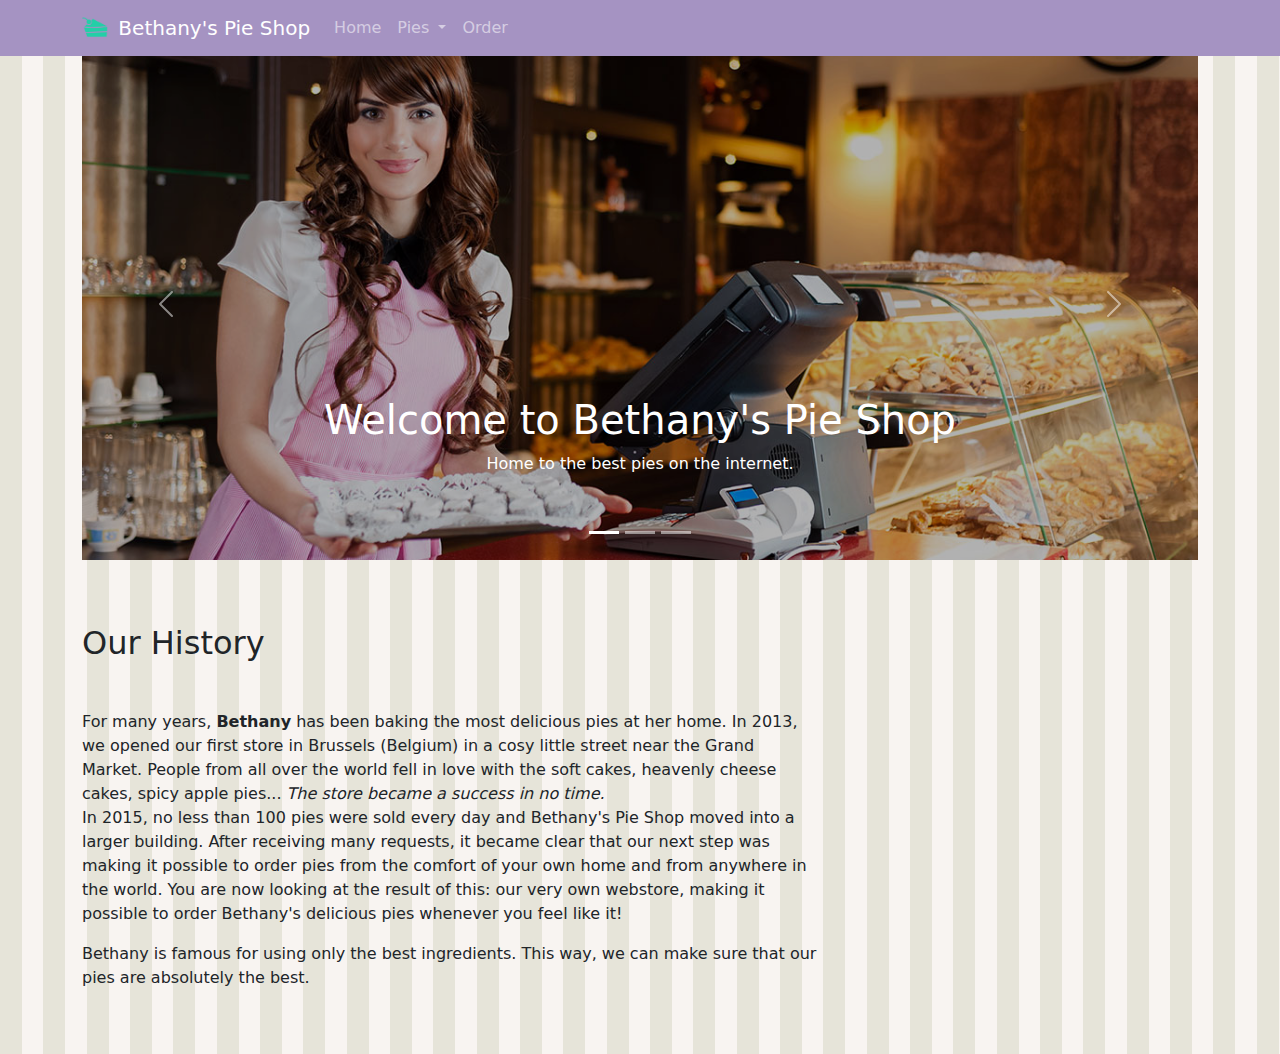
<file: index.html>
<!DOCTYPE html>

<html>

<head>
    <meta charset="utf-8">
    <meta name="viewport" content="width=device-width, initial-scale=1, shrink-to-fit=no">
    <link rel="stylesheet" href="css/bootstrap.css">
    <link rel="stylesheet" href="css/site.css">
</head>

<body>

    <header>
        <nav class="navbar navbar-expand-sm navbar-dark fixed-top bg-primary">
            <div class="container">
                <a class="navbar-brand" href="index.html">
                    <img src="images/pie.png" width="30" height="30" class="d-inline-block align-top" alt="">
                    Bethany's Pie Shop</a>
                <button class="navbar-toggler" type="button" data-bs-toggle="collapse" data-bs-target="#navbarCollapse"
                    aria-controls="navbarCollapse" aria-expanded="false" aria-label="Toggle navigation">
                    <span class="navbar-toggler-icon"></span>
                </button>
                <div class="collapse navbar-collapse" id="navbarCollapse">
                    <ul class="nav navbar-nav mr-auto">
                        <li class="nav-item active">
                            <a class="nav-link" href="index.html">Home</a>
                        </li>
                        <!-- <li class="nav-item">
                            <a class="nav-link" href="allpies.html">Pies</a>
                        </li> -->
                        <li class="nav-item dropdown">
                            <a class="nav-link dropdown-toggle" href="#" role="button" data-bs-toggle="dropdown"
                                aria-haspopup="true" aria-expanded="false">
                                Pies
                            </a>
                            <ul class="dropdown-menu">
                                <li><a class="dropdown-item" href="allpies.html">Fruit pies</a></li>
                                <li><a class="dropdown-item" href="allpies.html">Cheese cakes</a></li>
                                <li><a class="dropdown-item" href="seasonalpies.html">Seasonal pies</a></li>
                                <li>
                                    <hr class="dropdown-divider">
                                </li>
                                <li><a class="dropdown-item" href="allpies.html">All pies</a></li>
                            </ul>
                        </li>
                        <li class="nav-item">
                            <a class="nav-link" href="order.html">Order</a>
                        </li>
                    </ul>
                </div>
            </div>
        </nav>
    </header>

    <main class="container" role="main">
        <div id="welcomeCarousel" class="carousel slide" data-bs-ride="carousel">
            <div class="carousel-indicators">
                <button type="button" data-bs-target="#welcomeCarousel" data-bs-slide-to="0" class="active"
                    aria-current="true" aria-label="Slide 1"></button>
                <button type="button" data-bs-target="#welcomeCarousel" data-bs-slide-to="1"
                    aria-label="Slide 2"></button>
                <button type="button" data-bs-target="#welcomeCarousel" data-bs-slide-to="2"
                    aria-label="Slide 3"></button>
            </div>
            <div class="carousel-inner">
                <div class="carousel-item active welcome-carousel-image1">
                    <div class="container">
                        <div class="carousel-caption">
                            <h1>Welcome to Bethany's Pie Shop</h1>
                            <p>Home to the best pies on the internet.</p>
                        </div>
                    </div>
                </div>
                <div class="carousel-item welcome-carousel-image2">
                    <div class="container">
                        <div class="carousel-caption text-left">
                            <h1>Discover our pie subscription</h1>
                            <p>Our delicious pies delivered to your door. Every week.</p>
                            <p><a class="btn btn-lg btn-primary" href="piesubscription.html" role="button">Sign up
                                    today</a></p>
                        </div>
                    </div>
                </div>
                <div class="carousel-item welcome-carousel-image3">
                    <div class="container">
                        <div class="carousel-caption text-right">
                            <h1>Browse the pies of summer.</h1>
                            <p>Every season has its pies. Enjoy our summer fruit pies now.</p>
                            <p><a class="btn btn-lg btn-primary" href="fruitpies.html" role="button">Fruit pies</a></p>
                        </div>
                    </div>
                </div>
            </div>
            <button class="carousel-control-prev" data-bs-target="#welcomeCarousel" type="button" data-bs-slide="prev">
                <span class="carousel-control-prev-icon" aria-hidden="true"></span>
                <span class="visually-hidden">Previous</span>
            </button>
            <button class="carousel-control-next" data-bs-target="#welcomeCarousel" type="button" data-bs-slide="next">
                <span class="carousel-control-next-icon" aria-hidden="true"></span>
                <span class="visually-hidden">Next</span>
            </button>
        </div>


        <div class="row">
            <div class="col-md-8">
                <h2 class="pb-4 mb-4 font-italic">
                    Our History
                </h2>
                <p>
                    For many years, <b>Bethany</b> has been baking the most delicious pies at her home. In 2013, we
                    opened our first
                    store in Brussels (Belgium) in a cosy little street near the Grand Market. People from all over the
                    world fell
                    in love
                    with the soft cakes, heavenly cheese cakes, spicy apple pies... <i>The store became a success in no
                        time.</i>
                    <br>In 2015, no less than 100 pies were sold every day and Bethany's Pie Shop moved into a larger
                    building.
                    After receiving many requests, it became clear that our next step was making it possible to order
                    pies from the
                    comfort of your own home and from anywhere in the world. You are now looking at the result of this:
                    our very own
                    webstore, making it possible to order Bethany's delicious pies whenever you feel like it!
                </p>
                <p>
                    Bethany is famous for using only the best ingredients. This way, we can make sure
                    that our pies are absolutely the best.
                </p>
            </div>

        </div>

    </main>

    <script src="https://code.jquery.com/jquery-3.6.0.slim.min.js"></script>
    <script src="js/bootstrap.js"></script>
</body>

</html>
</file>
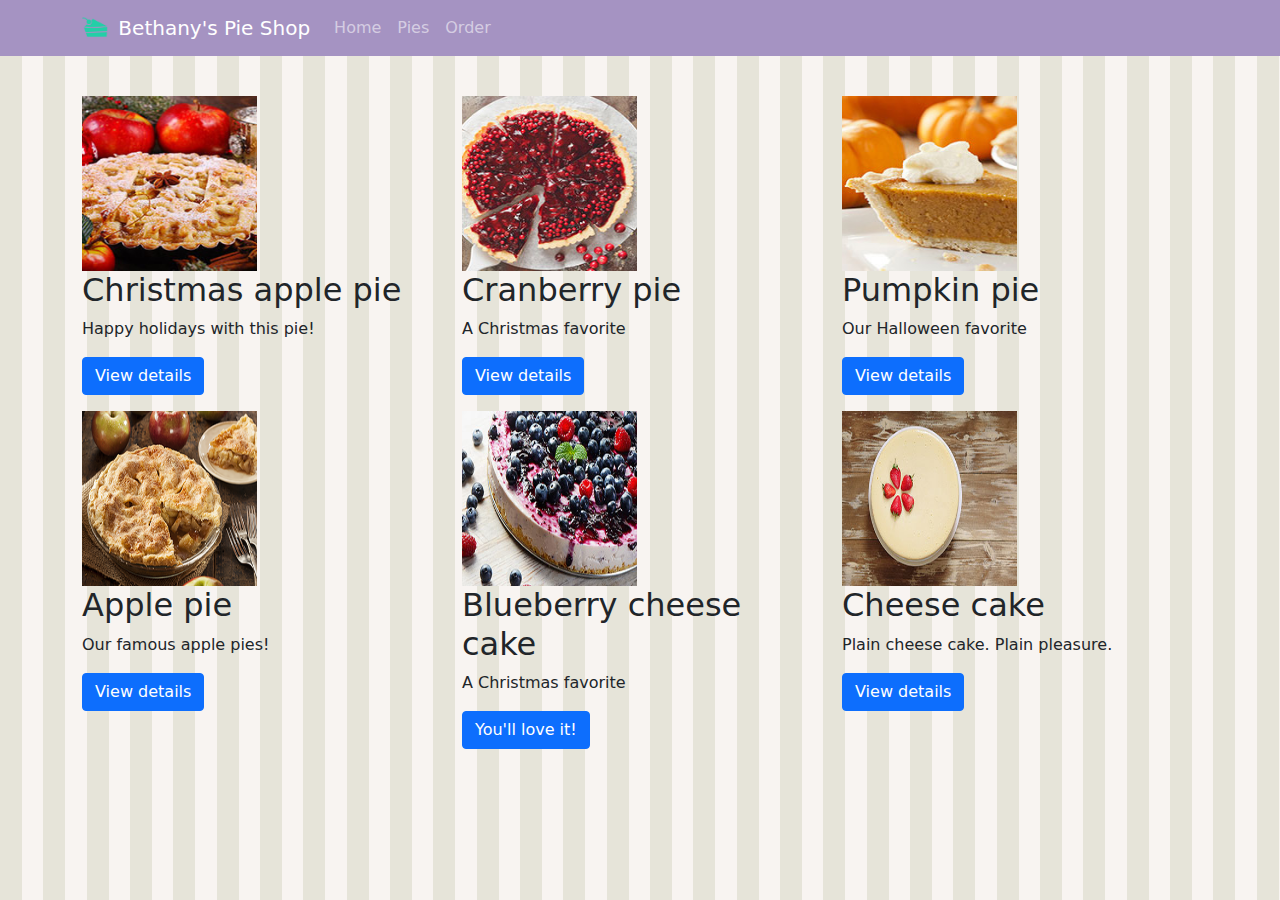
<file: allpies.html>
<!DOCTYPE html>

<html>

<head>
    <meta charset="utf-8">
    <meta name="viewport" content="width=device-width, initial-scale=1, shrink-to-fit=no">
    <link rel="stylesheet" href="css/bootstrap.css">
    <link rel="stylesheet" href="css/site.css">
</head>

<body>
    <header>
        <nav class="navbar navbar-expand-md navbar-dark fixed-top bg-primary">
            <div class="container">
                <a class="navbar-brand" href="index.html">
                    <img src="images/pie.png" width="30" height="30" class="d-inline-block align-top" alt="">
                    Bethany's Pie Shop</a>
                <button class="navbar-toggler" type="button" data-toggle="collapse" data-target="#navbarCollapse"
                    aria-controls="navbarCollapse" aria-expanded="false" aria-label="Toggle navigation">
                    <span class="navbar-toggler-icon"></span>
                </button>
                <div class="collapse navbar-collapse" id="navbarCollapse">
                    <ul class="navbar-nav mr-auto">
                        <li class="nav-item active">
                            <a class="nav-link" href="index.html">Home</a>
                        </li>
                        <li class="nav-item">
                            <a class="nav-link" href="allpies.html">Pies</a>
                        </li>
                        <li class="nav-item">
                            <a class="nav-link" href="order.html">Order</a>
                        </li>
                    </ul>
                </div>
            </div>
        </nav>
    </header>

    <main role="main">

        <div class="container mt-5">
            <div class="row">
                <div class="col-md-4">
                    <img width="175" height="175" src="images/products/christmasapplepiesmallsquare.jpg">
                    <h2>Christmas apple pie</h2>
                    <p>Happy holidays with this pie!</p>
                    <p><a class="btn btn-primary" href="applepie.html" role="button">View details</a></p>
                </div>
                <div class="col-md-4">
                    <img width="175" height="175" src="images/products/cranberrypiesmallsquare.jpg">
                    <h2>Cranberry pie</h2>
                    <p>A Christmas favorite</p>
                    <p><a class="btn btn-primary" href="applepie.html" role="button">View details</a></p>
                </div>
                <div class="col-md-4">
                    <img width="175" height="175" src="images/products/pumpkinpiesmallsquare.jpg">
                    <h2>Pumpkin pie</h2>
                    <p>Our Halloween favorite</p>
                    <p><a class="btn btn-primary" href="applepie.html" role="button">View details</a></p>
                </div>
            </div>

            <div class="row">
                <div class="col-md-4">
                    <img width="175" height="175" src="images/products/applepiesmall.jpg">
                    <h2>Apple pie</h2>
                    <p>Our famous apple pies!</p>
                    <p><a class="btn btn-primary" href="applepie.html" role="button">View details</a></p>
                </div>
                <div class="col-md-4">
                    <img width="175" height="175" src="images/products/blueberrycheesecakesmall.jpg">
                    <h2>Blueberry cheese cake</h2>
                    <p>A Christmas favorite</p>
                    <p><a class="btn btn-primary" href="applepie.html" role="button">You'll love it!</a></p>
                </div>
                <div class="col-md-4">
                    <img width="175" height="175" src="images/products/cheesecakesmall.jpg">
                    <h2>Cheese cake</h2>
                    <p>Plain cheese cake. Plain pleasure.</p>
                    <p><a class="btn btn-primary" href="applepie.html" role="button">View details</a></p>
                </div>
            </div>
        </div>
    </main>
</body>

</html>
</file>
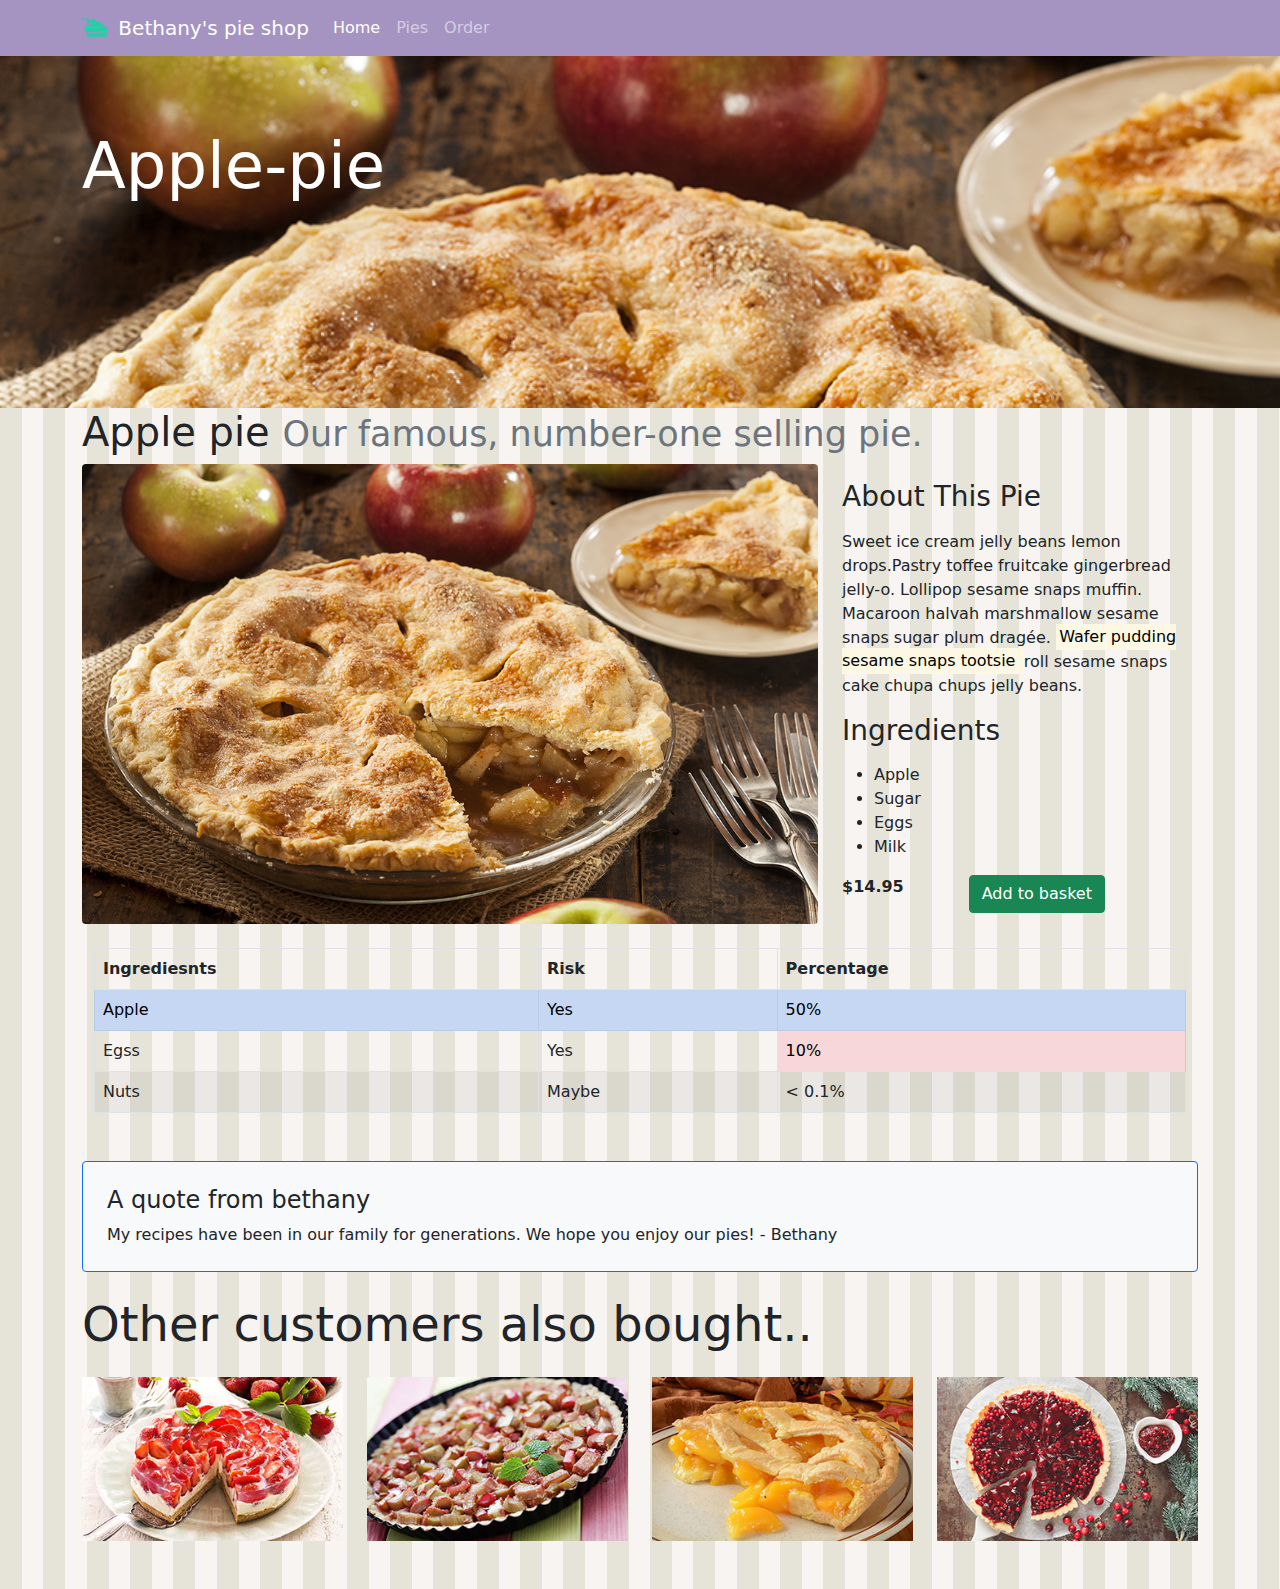
<file: applepie.html>
<!DOCTYPE html>

<html>

<head>
    <meta charset="utf-8">
    <meta name="viewport" content="width=device-width, initial-scale=1.0, shrink-to-fit=no">
    <link rel="stylesheet" href="css/bootstrap.css">
    <link rel="stylesheet" href="css/site.css">


</head>

<body>

    <header>
        <nav class="navbar navbar-expand-sm navbar-dark fixed-top bg-primary">
            <div class="container">
                <a href="index.html" class="navbar-brand">
                    <img src="images/pie.png" alt="" width="30" height="30" class="d-inline-block align-top">
                    Bethany's pie shop</a>
                <div class="collapse navbar-collapse" id="navbarCollapse">
                    <ul class="nav navbar-nav mr-auto">
                        <li class="nav nav-item active">
                            <a href="index.html" class="nav-link active">Home</a>
                        </li>
                        <li class="nav nav-item">
                            <a href="allpies.html" class="nav-link">Pies</a>
                        </li>
                        <li class="nav nav-item">
                            <a href="order.html" class="nav-link">Order</a>
                        </li>
                    </ul>
                </div>
            </div>
        </nav>
    </header>

    <main role="main">

        <div class="jumbotron jumbotron-detail-apple-pie">
            <div class="container">
                <h1 class="display-3 text-white"> Apple-pie</h1>
            </div>
        </div>

        <div class="container">

            <h1>Apple pie
                <small class="text-muted">Our famous, number-one selling pie.</small>
            </h1>

            <div class="row">
                <div class="col-md-8">
                    <img src="images/products/applepie.jpg" alt="Image of apple pie" class="rounded img-fluid">
                </div>

                <div class="col-md-4">
                    <h3 class="my-3 text-capitalize">About this pie</h3>
                    <p>Sweet ice cream jelly beans lemon drops.Pastry
                        toffee fruitcake gingerbread jelly-o.
                        Lollipop sesame snaps muffin. Macaroon halvah marshmallow sesame snaps sugar plum dragée.
                        <mark>Wafer pudding sesame snaps tootsie </mark>roll sesame snaps cake chupa chups jelly beans.
                    </p>
                    <h3 class="my-3">Ingredients</h3>
                    <ul>
                        <li>Apple</li>
                        <li>Sugar</li>
                        <li>Eggs</li>
                        <li>Milk</li>
                    </ul>
                    <div class="row">
                        <div class="col-md-4">
                            <strong>$14.95</strong>
                        </div>
                        <div class="col-md-8">
                            <a type="button" href="shoppingbasket.html" data-bs-toggle="modal"
                                data-bs-target="#addToBasketModal" class="btn btn-success float-right">
                                Add to basket
                            </a>
                        </div>
                    </div>
                </div>
            </div>

            <div class="row">
                <div class="p-4 table-responsive">
                    <table class="table table-striped table-hover table-bordered">
                        <thead>
                            <tr>
                                <th>Ingrediesnts</th>
                                <th>Risk</th>
                                <th>Percentage</th>
                            </tr>
                        </thead>
                        <tbody>
                            <tr class="table-primary">
                                <td>Apple</td>
                                <td>Yes</td>
                                <td>50%</td>
                            </tr>
                            <tr>
                                <td>Egss</td>
                                <td>Yes</td>
                                <td class="table-danger">10%</td>
                            </tr>
                            <tr>
                                <td>Nuts</td>
                                <td>Maybe</td>
                                <td>&lt; 0.1%</td>
                            </tr>
                        </tbody>
                    </table>
                </div>
            </div>

            <div class="p-4 mb-3 mt-2 bg-light rounded border border-primary">
                <h4>A quote from bethany</h4>
                <p class="mb-0 font-italic">My recipes have been in our family for generations. We hope
                    you enjoy our pies! -
                    Bethany
                </p>
            </div>

            <h3 class="display-5 my-4">Other customers also bought..</h3>
            <div class="row">
                <div class="col-md-3 col-sm-6">
                    <a href="applepie.html">
                        <img class="img-fluid" src="images/products/strawberrycheesecakesmall.jpg" alt="">
                    </a>
                </div>
                <div class="col-md-3 col-sm-6">
                    <a href="applepie.html">
                        <img class="img-fluid" src="images/products/rhubarbpiesmall.jpg" alt="">
                    </a>
                </div>
                <div class="col-md-3 col-sm-6">
                    <a href="applepie.html">
                        <img class="img-fluid" src="images/products/peachpiesmall.jpg" alt="">
                    </a>
                </div>
                <div class="col-md-3 col-sm-6">
                    <a href="applepie.html">
                        <img class="img-fluid" src="images/products/cranberrypiesmall.jpg" alt="">
                    </a>
                </div>
            </div>
        </div>
    </main>

    <div class="modal fade" tabindex="-1" id="addToBasketModal" aria-labelledby="modalLabel" aria-hidden="true">
        <div class="modal-dialog">
            <div class="modal-content">
                <div class="modal-header">
                    <h5 class="modal-title" id="modalLabel">Bethany's Pie Shop</h5>
                    <button type="button" class="btn-close" data-bs-dismiss="modal" aria-label="Close"></button>
                </div>
                <div class="modal-body">
                    <p>Apple pie was added to your basket</p>
                </div>
                <div class="modal-footer">
                    <button type="button" class="btn btn-secondary" data-bs-dismiss="modal">Continue shopping</button>
                    <button type="button" class="btn btn-primary">View basket</button>
                </div>
            </div>
        </div>
    </div>

    <script src="https://code.jquery.com/jquery-3.6.0.slim.min.js"></script>
    <script src="js/bootstrap.js"></script>
</body>

</html>
</file>
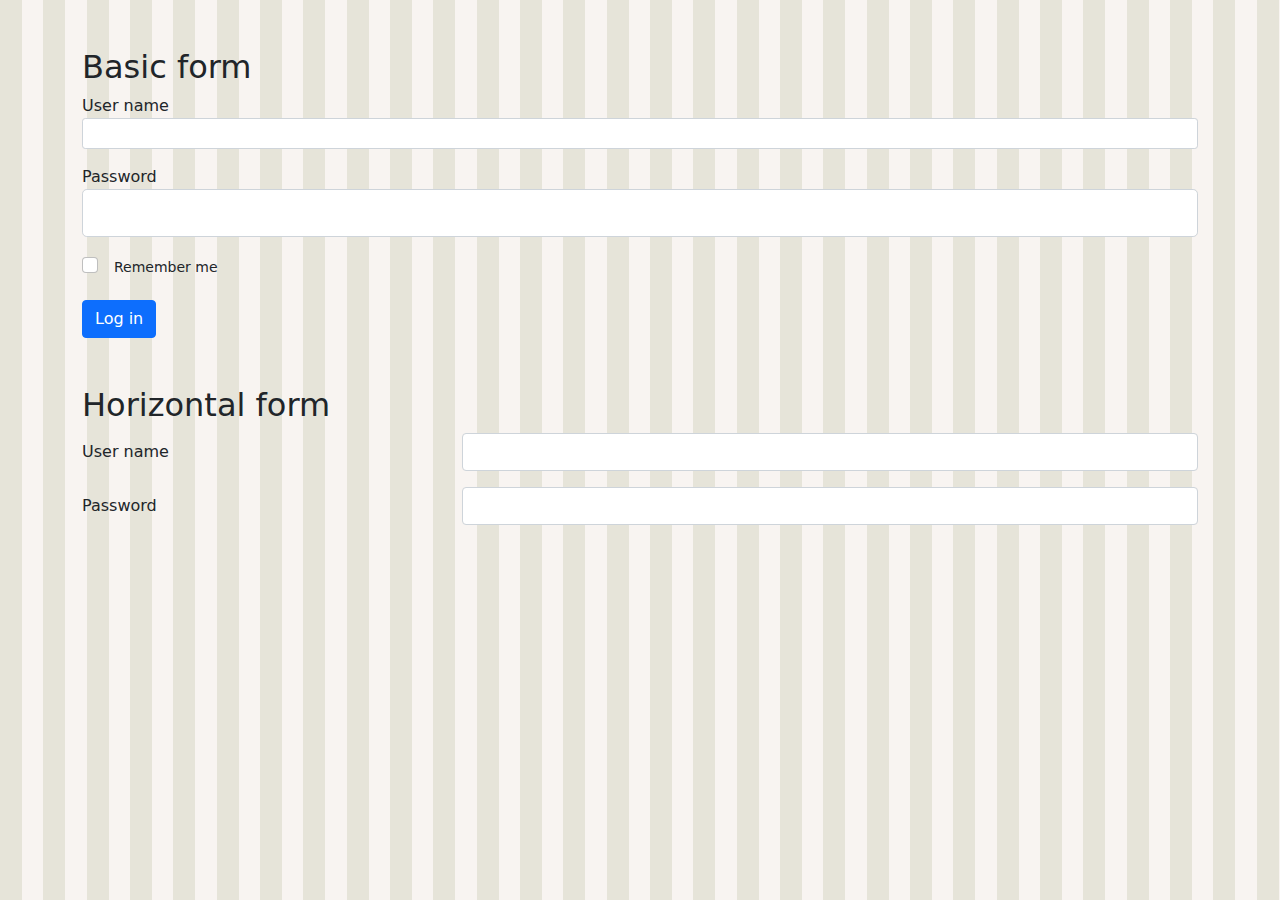
<file: basicform.html>
<!DOCTYPE html>
<!DOCTYPE html>
<html lang="en">

<head>
    <meta charset="UTF-8">
    <meta http-equiv="X-UA-Compatible" content="IE=edge">
    <meta name="viewport" content="width=device-width, initial-scale=1.0">
    <link rel="stylesheet" href="css/bootstrap.css">
    <link rel="stylesheet" href="css/site.css">
    <title>Document</title>
</head>

<body>
    <div class="container">
        <h2>Basic form</h2>
        <div class="row">
            <form>
                <div class="form-group">
                    <label for="userNameInput">User name</label>
                    <input type="text" class="form-control form-control-sm" id="userNameInput">
                </div>
                <div class="form-group">
                    <label for="passwordInput">Password</label>
                    <input type="text" class="form-control form-control-lg" id="passwordInput">
                </div>
                <div class="form-group form-check">
                    <input type="checkbox" id="rememberMeCheck" class="form-check-input">
                    <label class="form-check-label form-control-sm" for="rememberMeCheck">Remember me</label>
                </div>
                <button type="submit" class="btn btn-primary">Log in</button>
            </form>
        </div>
        <h2 class="mt-5">Horizontal form</h2>
        <form>
            <div class="form-group row">
                <label for="userNameInput" class="col-sm-4 col-form-label">User name</label>
                <div class="col-sm-8">
                    <input type="text" class="form-control" id="userNameInput">
                </div>
            </div>
            <div class="form-group row">
                <label for="passwordInput" class="col-sm-4 col-form-label">Password</label>
                <div class="col-sm-8">
                    <input type="password"  class="form-control" id="passwordInput">
                </div>
            </div>
        </form>
    </div>
</body>

</html>
</file>
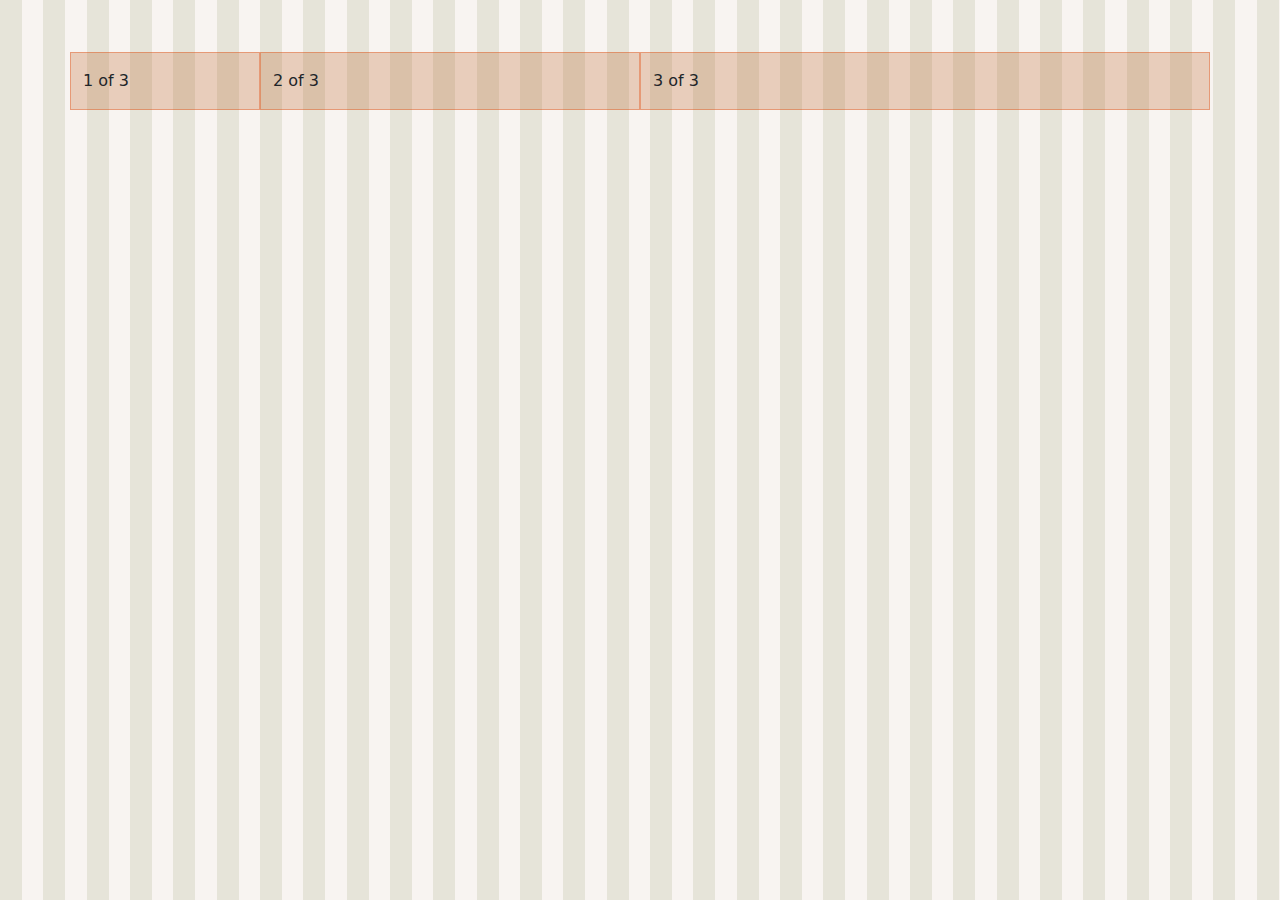
<file: gridlayout.html>
<!DOCTYPE html>

<head>
    <meta charset="utf-8">
    <meta name="viewport" content="width=device-width, initial-scale=1.0, shrink-to-fit=no">
    <link rel="stylesheet" href="css/bootstrap.css">
    <link rel="stylesheet" href="css/site.css">
</head>

<style>
    .row>[class^=col] {
        padding-top: 1em;
        padding-bottom: 1em;
        background-color: rgba(182, 89, 27, 0.25);
        border: 1px solid rgba(228, 75, 15, 0.4);
    }

    .row {
        margin-top: 0.25em;
    }
</style>

<body>
    <div class="container">
        <!-- <div class="row">
            <div class="col">
                Element 1 of 2 (row 1)
            </div>
            <div class="col">
                Element 2 of 2 (row 1)
            </div>
        </div>

        <div class="row">
            <div class="col">
                Element 1 of 3 (row 2)
            </div>
            <div class="col">
                Element 2 of 3 (row 2)
            </div>
            <div class="col">
                Element 3 of 3 (row 3)
            </div>
        </div>

        <div class="row">
            <div class="col-4">
                Element 1 of 2 (row 3)
            </div>
            <div class="col-8">
                Element 2 of 2 (row 3)
            </div>
        </div>

        <div class="row">
            <div class="col-sm-2">
                Element 1 of 3 (row 4)
            </div>
            <div class="col-sm-7">
                Element 2 of 3 (row 4)
            </div>
            <div class="col-sm-3">
                Element 2 of 3 (row 4)
            </div>
        </div>

        <div class="row">
            <div class="col-md-8 col-sm-4">
                Hello, I want 8 columns please!
            </div>
            <div class="col-md-4 col-sm-8">
                I'll take 4 if thats OK..
            </div>
        </div> -->

        <!-- <div class="row">
            <img src="images/bethanylogo.png" alt="Logo" class="col-lg-4 col-sm-8">
            <div class="col-lg-8 col-sm-4">
                <h2>Bethany's Pie Shop</h2>
                <h3>Welcome to our store</h3>
                <p>jwgsuwukkkaggggg gggggggggggg.ggggggg ggggggggggg.
                    qfsqyfsyfyqsfy qfyyyyyyyyyyyyy.yyyyyyy yyyyyyyyy
                    JJJJJJJJJJJJ JJJJJJJJJJJ JJJJJJJ.VVWUIW GDXUWGWU
                </p>
            </div>
        </div> -->

        <!-- <div class="row">
            <div class="col-md-4 offset-lg-4">
             Give me some space!
            </div>
            <div class="col-md-4 offset-xs-4">
             I'll take 4 cols if thats Ok..
            </div>
        </div> -->

        <div class="row">
            <div class="col-md-2">
                1 of 3
            </div>
            <div class="col-md-4 order-12">
                2 of 3
            </div>
            <div class="col-md-6 order-1">
                3 of 3
            </div>
        </div>
    </div>
</body>

</html
</file>
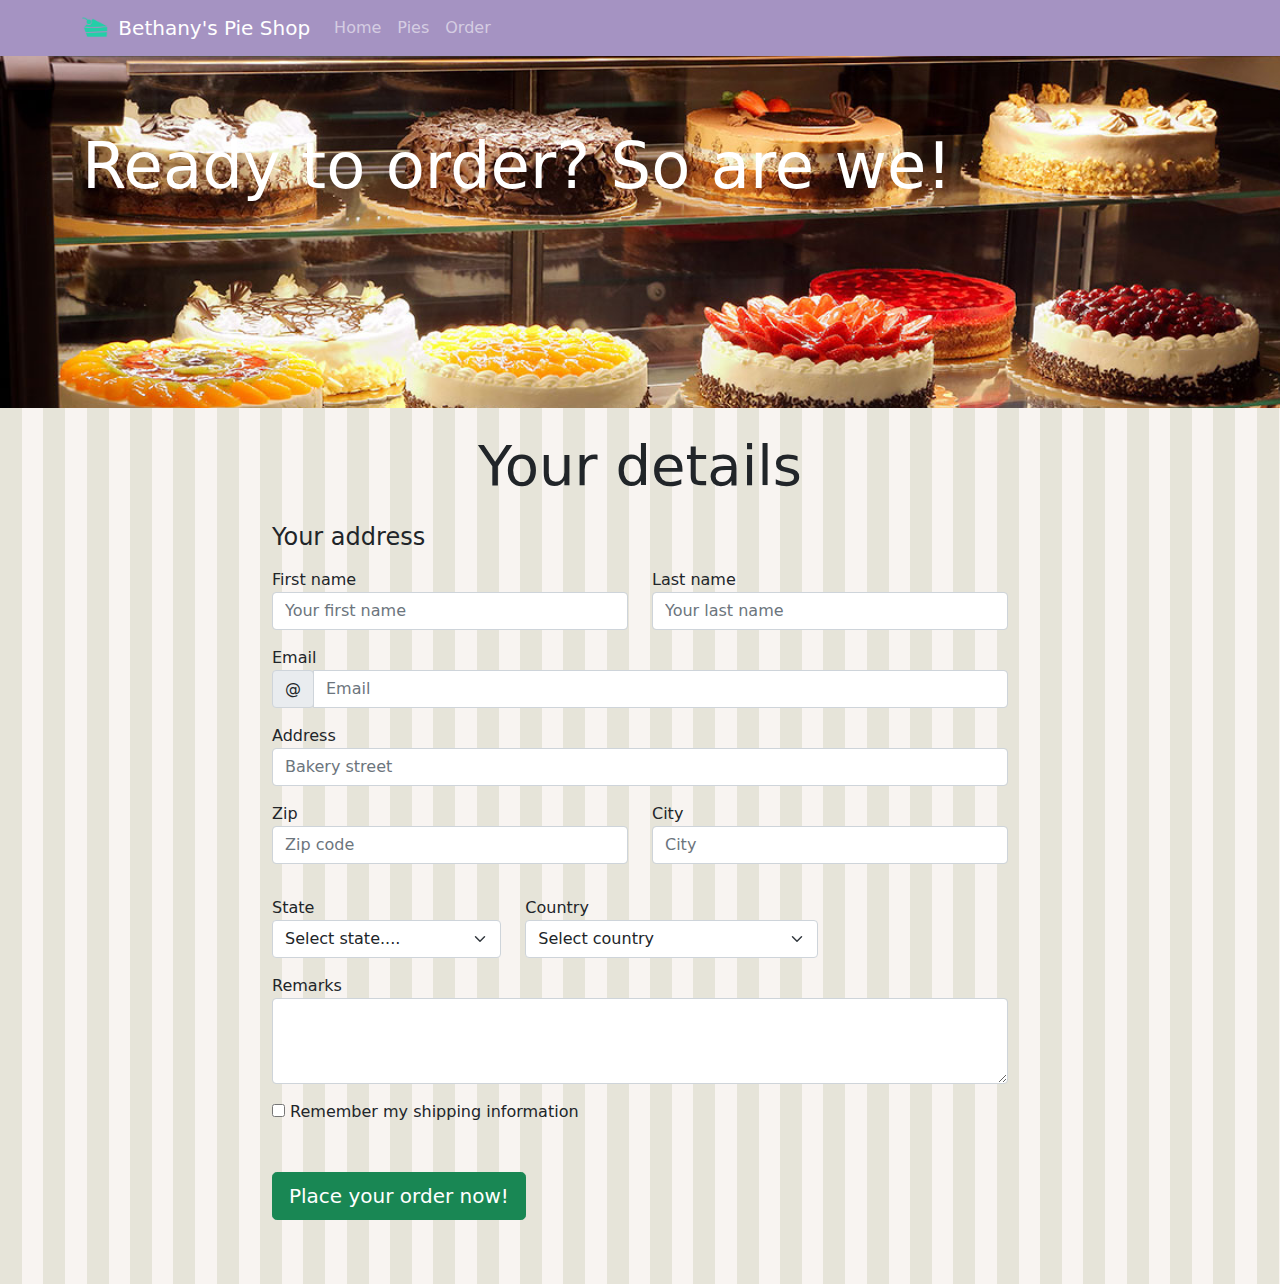
<file: order.html>
<!DOCTYPE html>

<html>

<head>
    <meta charset="utf-8">
    <meta name="viewport" content="width=device-width, initial-scale=1, shrink-to-fit=no">
    <link rel="stylesheet" href="css/bootstrap.css">
    <link rel="stylesheet" href="css/site.css">
</head>

<body>
    <header>
        <nav class="navbar navbar-expand-md navbar-dark fixed-top bg-primary">
            <div class="container">
                <a class="navbar-brand" href="index.html">
                    <img src="images/pie.png" width="30" height="30" class="d-inline-block align-top" alt="">
                    Bethany's Pie Shop</a>

                <div class="collapse navbar-collapse" id="navbarCollapse">
                    <ul class="navbar-nav mr-auto">
                        <li class="nav-item active">
                            <a class="nav-link" href="index.html">Home</a>
                        </li>
                        <li class="nav-item">
                            <a class="nav-link" href="allpies.html">Pies</a>
                        </li>
                        <li class="nav-item">
                            <a class="nav-link" href="order.html">Order</a>
                        </li>
                    </ul>
                </div>
            </div>
        </nav>
    </header>

    <main role="main">
        <div class="jumbotron jumbotron-other container-fluid">
            <div class="container">
                <h1 class="display-3 text-white">Ready to order? So are we!</h1>
            </div>
        </div>

        <div class="container">

            <div class="p-2 pt-md-4 pb-md-3 mx-auto text-center">
                <h1 class="display-4">Your details</h1>
            </div>

            <div class="row">
                <div class="col-md-8 offset-2">
                    <h4 class="mb-3">Your address</h4>
                    <form action="order.html" method="get">
                        <div class="row">
                            <div class="col-md-6 mb-3 form-group">
                                <label for="firstName">First name</label>
                                <input type="text" class="form-control" id="firstName" placeholder="Your first name">
                            </div>
                            <div class="col-md-6 mb-3 form-group">
                                <label for="lastName">Last name</label>
                                <input type="text" class="form-control" id="lastName" placeholder="Your last name">
                            </div>
                        </div>
                        <div class="mb-3 form-group">
                            <label for="email">Email</label>
                            <div class="input-group">
                                <div class="input-group-prepend">
                                    <span class="input-group-text">@</span>
                                </div>
                                <input type="text" class="form-control" id="email" placeholder="Email">

                            </div>
                        </div>
                        <div class="form-group">
                            <label for="address">Address</label>
                            <input type="text" class="form-control" id="address" placeholder="Bakery street">
                        </div>
                        <div class="mb-3">
                            <div class="row">
                                <div class="col-md-6 mb-3 form-group">
                                    <label for="zip">Zip</label>
                                    <input type="text" class="form-control" id="zip" placeholder="Zip code">
                                </div>
                                <div class="col-md-6 mb-3 form-group">
                                    <label for="city">City</label>
                                    <input type="text" class="form-control" id="city" placeholder="City">
                                </div>
                            </div>
                        </div>
                        <div class="row">
                            <div class="col-md-4 mb-3 form-group">
                                <label for="state">State</label>
                                <select id="state" class="form-select w-100">
                                    <option value="">Select state....</option>
                                    <option>Not applicable</option>
                                    <option>Alabama</option>
                                    <option>Alaska</option>
                                    <option>Arizona</option>
                                    <option>Arakansas</option>
                                    <option>Carlifonia</option>
                                    <option>Colorado</option>
                                    <option>Connecticut</option>
                                    <option>Delaware</option>
                                    <option>Florida</option>
                                    <option>Georgia</option>
                                    <option>Hawaii</option>
                                    <option>Idaho</option>
                                </select>
                            </div>
                            <div class="col-md-5 mb-3 form-group">
                                <label for="country">Country</label>
                                <select id="country" class="form-select w-100">
                                    <option value="">Select country</option>
                                    <option>Beligum</option>
                                    <option>France</option>
                                    <option>Germany</option>
                                    <option>United Kingdom</option>
                                    <option">United states</option>
                                </select>
                            </div>
                        </div>
                        <div class="mb-3">
                            <div class="form-group">
                                <label for="remarks">Remarks</label>
                                <textarea class="form-control" id="remarks" rows="3"></textarea>
                            </div>
                        </div>
                        <div class="mb-5">
                            <div class="custom-control custom-check">
                                <input type="checkbox" class="custom-control-input" id="saveShipping">
                                <label class="custom-control-label" for="saveShipping">Remember my shipping information</label>
                            </div>
                        </div>
                        
                        <button class="btn btn-success btn-lg btn-block mb-3" type="submit">Place your order now!</button>
                    </form>
                </div>
            </div>
        </div>
    </main>
</body>

</html>
</file>
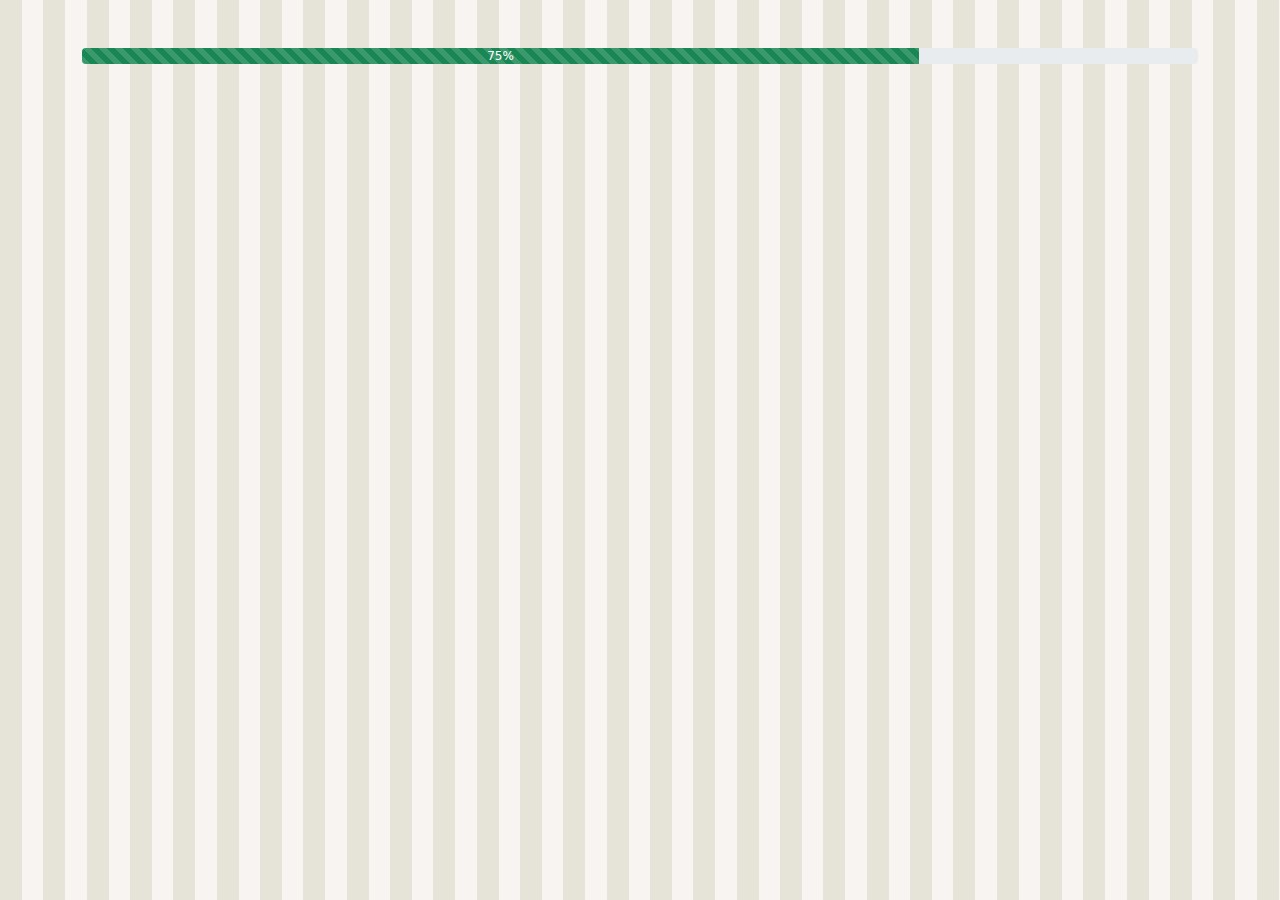
<file: progressbar.html>
<!DOCTYPE html>
<!DOCTYPE html>
<html lang="en">

<head>
    <meta charset="UTF-8">
    <meta http-equiv="X-UA-Compatible" content="IE=edge">
    <meta name="viewport" content="width=device-width, initial-scale=1.0">
    <link rel="stylesheet" href="css/bootstrap.css">
    <link rel="stylesheet" href="css/site.css">
    <title>Document</title>
</head>

<body>
    <div class="container">
        <div class="progress">
            <div class="progress-bar w-75 bg-success progress-bar-striped progress-bar-animated" role="progressbar" aria-valuenow="50" aria-valuemin="0"
                aria-valuemax="100">
                 75%
            </div>
        </div>
    </div>
</body>

</html>
</file>
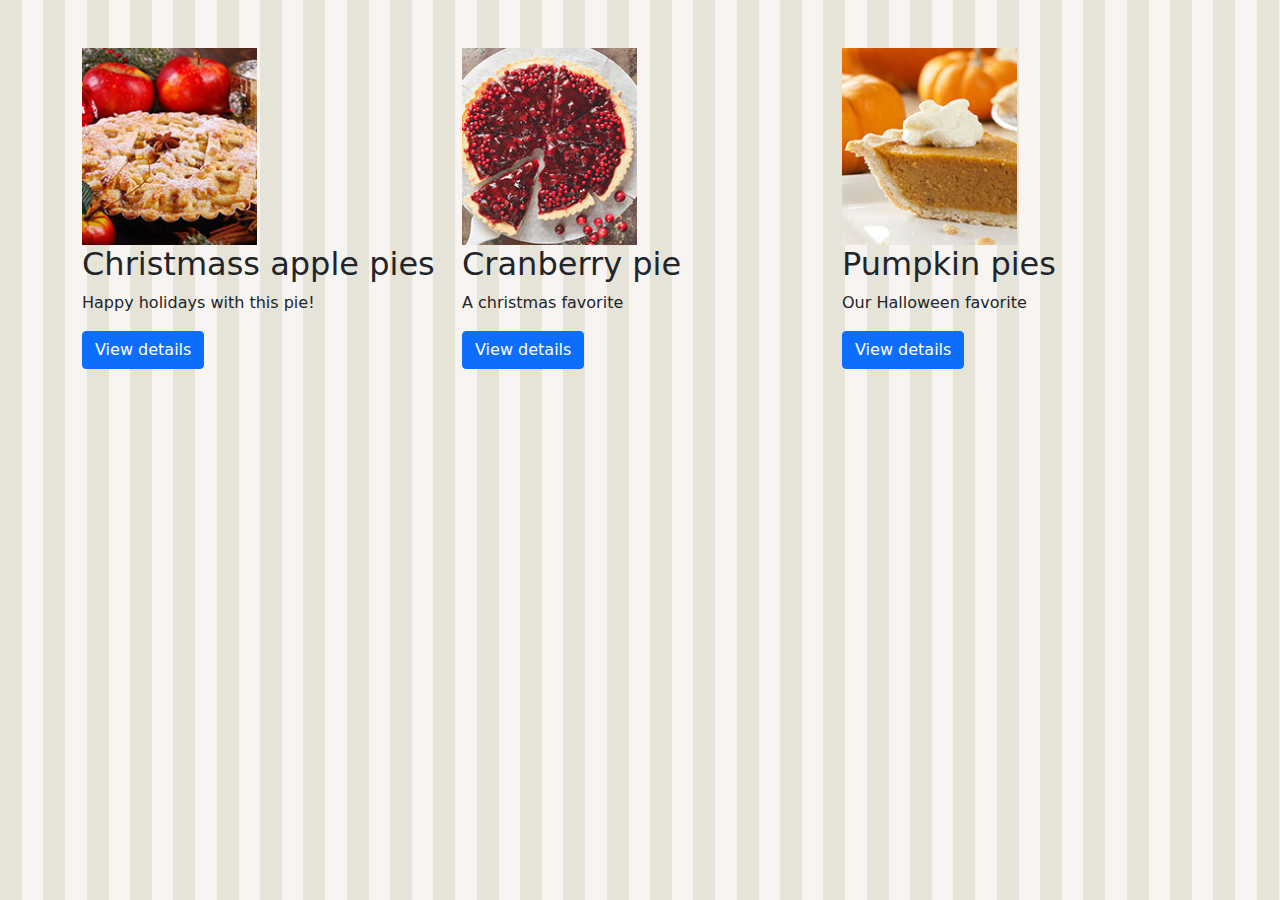
<file: seasonalpies.html>
<!DOCTYPE html>
<html>

<head>
    <meta charset="utf-8">
    <meta name="viewport" content="width=device-width, initial-scale=1.0 shrink-to-fit=no">
    <link rel="stylesheet" href="css/bootstrap.css">
    <link rel="stylesheet" href="css/site.css">
</head>

<body>
    <main role="main">

    </main>
</body>
<div class="container">
    <div class="row">
        <div class="col-md-4">
            <img width="175" height="175" class="img-fluid" src="images/products/christmasapplepiesmallsquare.jpg"
                alt="">
            <h2>Christmass apple pies</h2>
            <p>Happy holidays with this pie!</p>
            <p><a class="btn btn-primary" href="applepies.html" role="button">View details</a></p>
        </div>
        <div class="col-md-4">
            <img width="175" height="175" class="img-fluid" src="images/products/cranberrypiesmallsquare.jpg" alt="">
            <h2>Cranberry pie</h2>
            <p>A christmas favorite</p>
            <p><a class="btn btn-primary" href="applepies.html" role="button">View details</a></p>
        </div>
        <div class="col-md-4">
            <img width="175" height="175" class="img-fluid" src="images/products/pumpkinpiesmallsquare.jpg" alt="">
            <h2>Pumpkin pies</h2>
            <p>Our Halloween favorite</p>
            <p><a class="btn btn-primary" href="applepies.html" role="button">View details</a></p>
        </div>
    </div>
</div>
<footer>

</footer>



</html>
</file>
<file: css/site.css>
body {
    padding-top: 3rem;
    padding-bottom: 3rem;
    background-image: url(../images/pattern.png);
    background-repeat: repeat;
}

.bg-primary {
    background-color: #a593c2 !important;
}

.jumbotron-detail-apple-pie {
    background: url(../images/products/applepie.jpg) no-repeat fixed;
}

.jumbotron {
    padding: 5rem 1rem;
    height: 40vh;
    background-size: cover;
}

.jumbotron-other {
    background: url(../images/carousel3.jpg) no-repeat fixed;
    background-size: cover;
}

.form-group {
    margin-bottom: 1rem;
}

/* The container must be positioned relative: */
.custom-select {
    position: relative;
    font-family: Arial;
}

.custom-select select {
    display: none;
    /*hide original SELECT element: */
}

.select-selected {
    background-color: DodgerBlue;
}

/* Style the arrow inside the select element: */
.select-selected:after {
    position: absolute;
    content: "";
    top: 14px;
    right: 10px;
    width: 0;
    height: 0;
    border: 6px solid transparent;
    border-color: #fff transparent transparent transparent;
}

/* Point the arrow upwards when the select box is open (active): */
.select-selected.select-arrow-active:after {
    border-color: transparent transparent #fff transparent;
    top: 7px;
}

/* style the items (options), including the selected item: */
.select-items div,
.select-selected {
    color: #ffffff;
    padding: 8px 16px;
    border: 1px solid transparent;
    border-color: transparent transparent rgba(0, 0, 0, 0.1) transparent;
    cursor: pointer;
}

/* Style items (options): */
.select-items {
    position: absolute;
    background-color: DodgerBlue;
    top: 100%;
    left: 0;
    right: 0;
    z-index: 99;
}

/* Hide the items when the select box is closed: */
.select-hide {
    display: none;
}

.select-items div:hover,
.same-as-selected {
    background-color: rgba(0, 0, 0, 0.1);
}

.carousel {
    margin-bottom: 4rem;
}

.carousel-caption {
    bottom: 3rem;
    z-index: 10;
}

.carousel-item {
    height: 32rem;
    max-width: 100vw;
    background-size: cover;
    background-position: center center;
    background-repeat: no-repeat;
}

.welcome-carousel-image1 {
    box-shadow: inset 0 0 0 100vw rgba(0, 0, 0, 0.3);
    background-image: url('../images/carousel1.jpg');
}

.welcome-carousel-image2 {
    box-shadow: inset 0 0 0 100vw rgba(0, 0, 0, 0.3);
    background-image: url('../images/carousel2.jpg');
}

.welcome-carousel-image3 {
    box-shadow: inset 0 0 0 100vw rgba(0, 0, 0, 0.3);
    background-image: url('../images/carousel3.jpg');
}
</file>
